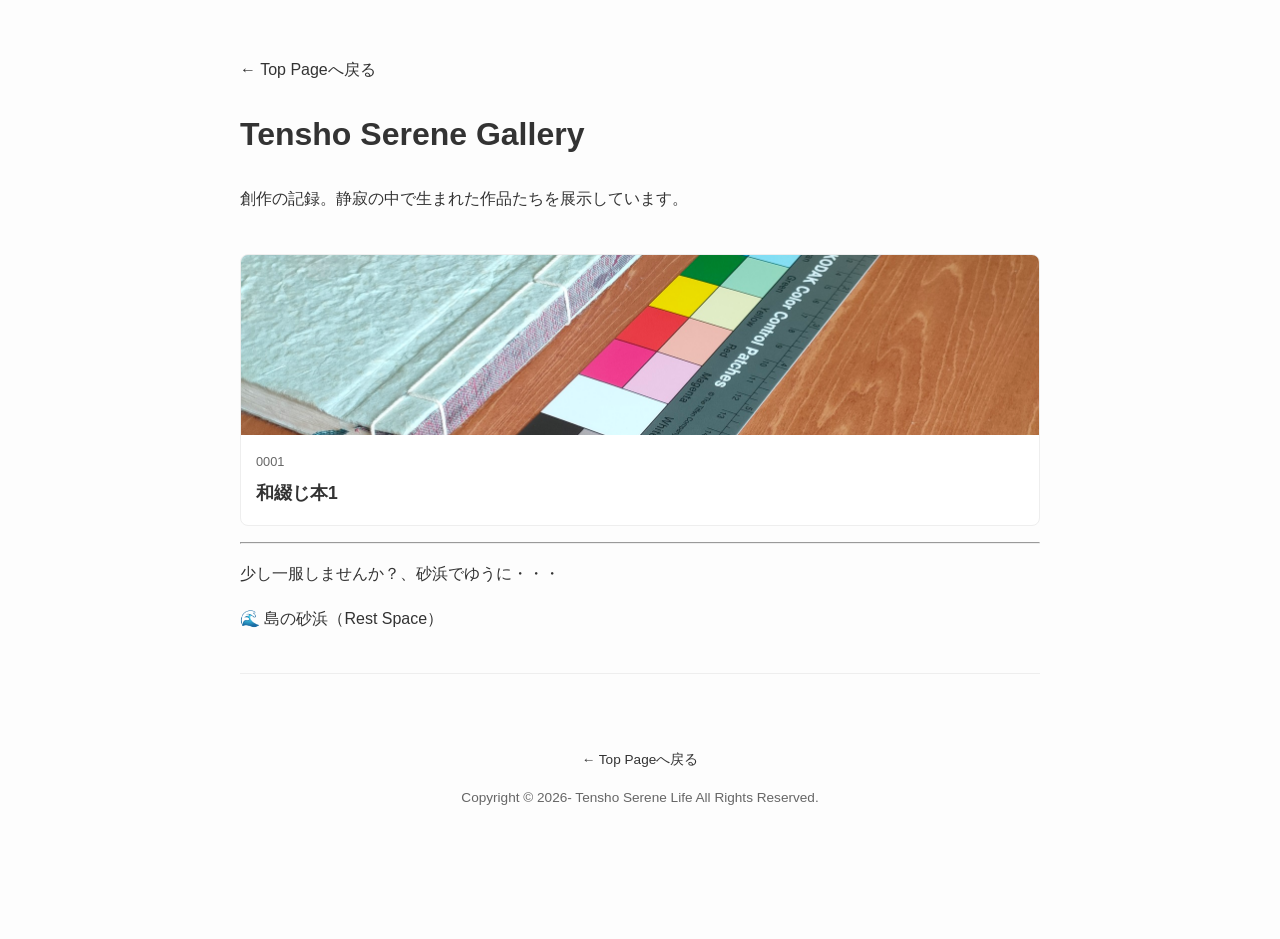
<file: index.html>
<!DOCTYPE html>
<html lang="ja">
<head>
    <meta charset="UTF-8">
    <meta name="viewport" content="width=device-width, initial-scale=1.0">
    <link href="style.css" rel="stylesheet" type="text/css">
    <title>Tensho Serene Gallery</title>
</head>
<body>
    <header>
        <p><a href="https://www.tensho-serene-life.com/" class="nav-back">← Top Pageへ戻る</a></p>
    </header>

    <main>
        <h1>Tensho Serene Gallery</h1>
        <p class="intro-text">創作の記録。静寂の中で生まれた作品たちを展示しています。</p>

        <section class="gallery-section">
            <ul class="gallery-grid">
                <li class="gallery-item">
                    <a href="posts/gallery01.html">
                        <div class="thumbnail-wrapper">
                            <img src="images/1000022715.jpg" alt="和綴じ本1">
                        </div>
                        <div class="item-info">
                            <span class="item-id">0001</span>
                            <h3>和綴じ本1</h3>
                        </div>
                    </a>
                </li>
                </ul>
        </section>
<section class="rest-area-entrance">
    <hr class="separator">
    <div class="rest-link-wrapper">
        <p class="rest-hint">少し一服しませんか？、砂浜でゆうに・・・</p>
        <a href="rest.html" class="rest-link">
            <span class="wave-icon">🌊</span> 島の砂浜（Rest Space）
        </a>
    <footer>
        <p><a href="https://www.tensho-serene-life.com/" class="nav-back">← Top Pageへ戻る</a></p>
        <address>
            Copyright &copy; 2026- Tensho Serene Life All Rights Reserved.<br>
        </address>
    </footer>
    </div>
</section>    </main>
</body>
</html>
</file>
<file: style.css>
﻿/* --- Tensho Serene Gallery: Season Management --- */

:root {
    /* 季節や気分に合わせて、ここを書き換えてください */
    --accent-color: #98d98e; /* 春（若草色） */
    --text-main: #333;
    --text-sub: #666;
    --bg-color: #fdfdfd;
    --card-bg: #fff;
    --border-color: #eee;
}

/* --- Base Style --- */
body {
    font-family: "Helvetica Neue", Arial, "Hiragino Kaku Gothic ProN", "Hiragino Sans", Meiryo, sans-serif;
    line-height: 1.8;
    color: var(--text-main);
    max-width: 800px;
    margin: 0 auto;
    padding: 40px 20px;
    background-color: var(--bg-color);
}

a {
    color: var(--text-main);
    text-decoration: none;
    transition: color 0.3s, background-color 0.3s;
}

a:hover {
    color: var(--accent-color);
}

/* --- Gallery Grid (一覧用) --- */
.gallery-grid {
    display: grid;
    grid-template-columns: repeat(auto-fit, minmax(240px, 1fr));
    gap: 30px;
    padding: 0;
    list-style: none;
    margin-top: 40px;
}

.gallery-item a {
    display: block;
    border: 1px solid var(--border-color);
    border-radius: 8px;
    overflow: hidden;
    background: var(--card-bg);
    transition: transform 0.3s, box-shadow 0.3s;
}

.gallery-item a:hover {
    transform: translateY(-5px);
    box-shadow: 0 10px 20px rgba(0,0,0,0.05);
}

.thumbnail-wrapper {
    height: 180px;
    overflow: hidden;
}

.thumbnail-wrapper img {
    width: 100%;
    height: 100%;
    object-fit: cover;
}

.item-info {
    padding: 15px;
}

.item-id {
    font-size: 0.8em;
    color: var(--text-sub);
    display: block;
}

.item-info h3 {
    margin: 5px 0 0;
    font-size: 1.1em;
}

/* --- Slider (個別記事用) --- */
.slider-container {
    position: relative;
    max-width: 100%;
    margin: 30px auto;
    overflow: hidden;
    border-radius: 8px;
    box-shadow: 0 4px 15px rgba(0,0,0,0.05);
}

.slides {
    display: flex;
    transition: transform 0.5s ease-in-out;
}

.slide {
    min-width: 100%;
}

.slide img {
    width: 100%;
    height: auto;
    display: block;
}

.prev, .next {
    position: absolute;
    top: 50%;
    transform: translateY(-50%);
    background: rgba(255,255,255,0.4);
    color: var(--text-main);
    border: none;
    padding: 15px 10px;
    cursor: pointer;
    font-size: 1.2em;
    transition: 0.3s;
    z-index: 10;
}

.prev:hover, .next:hover { background: rgba(255,255,255,0.8); }
.prev { left: 0; border-radius: 0 5px 5px 0; }
.next { right: 0; border-radius: 5px 0 0 5px; }

.dots {
    text-align: center;
    position: absolute;
    bottom: 15px;
    width: 100%;
}

.dot {
    height: 10px;
    width: 10px;
    margin: 0 5px;
    background-color: rgba(255,255,255,0.5);
    border-radius: 50%;
    display: inline-block;
    cursor: pointer;
    transition: 0.3s;
}

.dot.active {
    background-color: #fff;
    transform: scale(1.2);
}

/* --- Navigation & Footer --- */
.post-navigation {
    display: flex;
    justify-content: center; /* 中央寄せに変更 */
    align-items: center;
    gap: 20px; /* 要素同士の間隔 */
    margin-top: 60px;
    padding-top: 30px;
    border-top: 1px solid var(--border-color);
}

.nav-home {
    padding: 8px 24px;
    border: 1px solid var(--accent-color);
    border-radius: 20px;
    font-size: 0.9em;
}

.nav-home:hover {
    background-color: var(--accent-color);
    color: #fff;
}

footer {
    text-align: center;
    padding: 60px 0;
    margin-top: 40px;
    border-top: 1px solid var(--border-color);
    color: var(--text-sub);
    font-size: 0.85rem;
}

footer address {
    font-style: normal;
}
</file>
